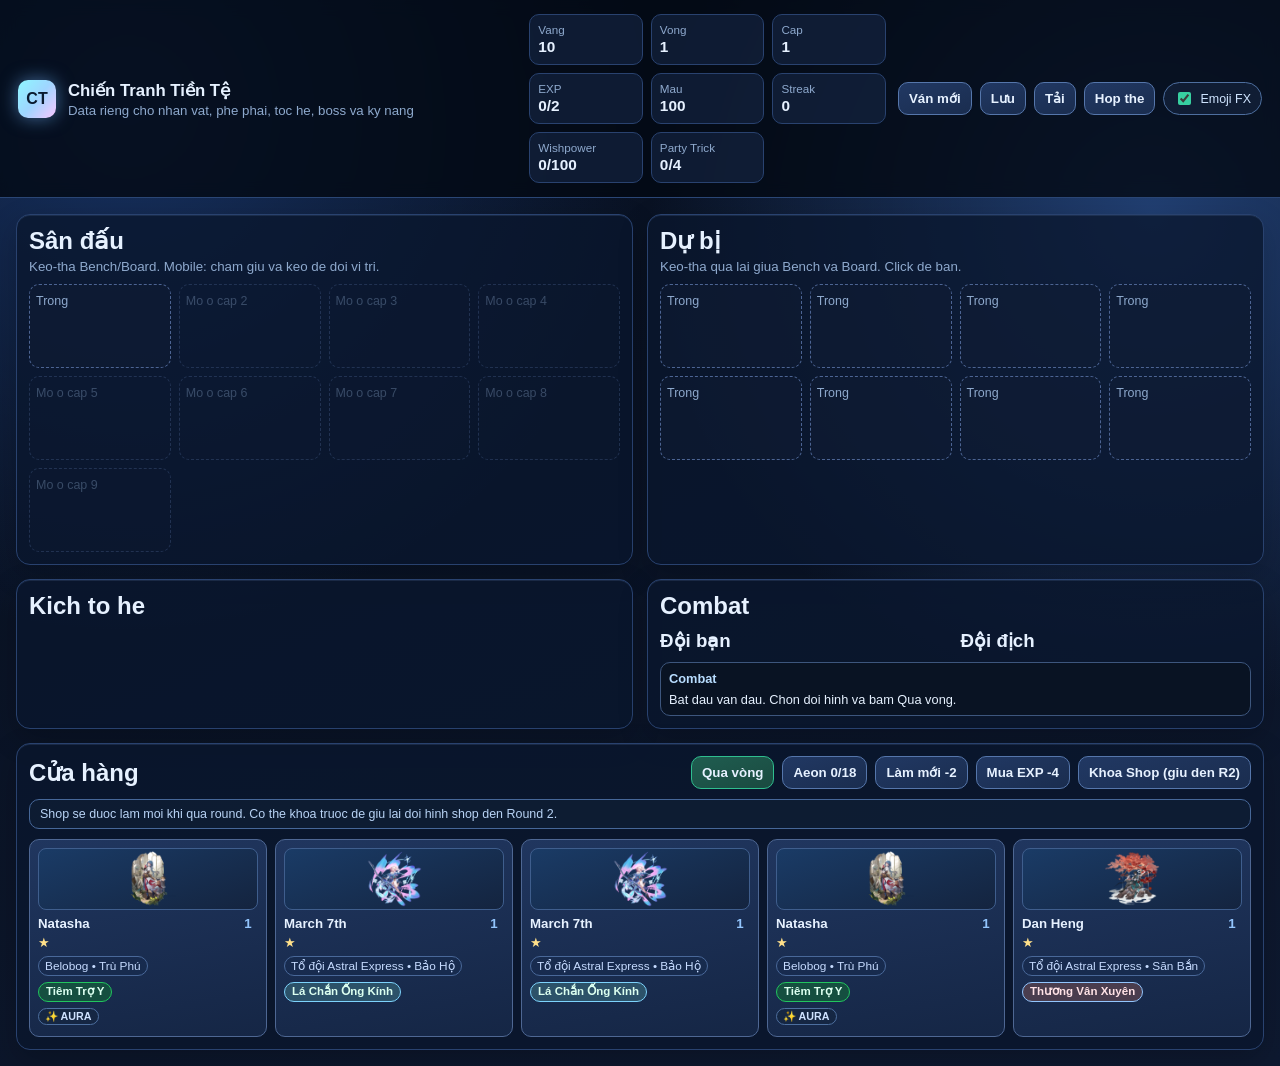
<file: index.html>
<!DOCTYPE html>
<html lang="vi">
<head>
  <meta charset="UTF-8" />
  <meta name="viewport" content="width=device-width, initial-scale=1" />
  <title>Chiến Tranh Tiền Tệ - Simulator</title>
  <meta name="theme-color" content="#071020" />
  <link rel="stylesheet" href="styles.css" />
</head>
<body>
  <div id="fxStage" class="fxStage"></div>
  <div id="roundBanner" class="roundBanner"></div>

  <header class="topbar">
    <div class="brand">
      <div class="logo">CT</div>
      <div>
        <h1>Chiến Tranh Tiền Tệ</h1>
        <p>Data rieng cho nhan vat, phe phai, toc he, boss va ky nang</p>
      </div>
    </div>

    <div id="hud" class="hud"></div>

    <div class="headerActions">
      <button id="btnNew" class="btn">Ván mới</button>
      <button id="btnSave" class="btn">Lưu</button>
      <button id="btnLoad" class="btn">Tải</button>
      <button id="btnFuse" class="btn">Hợp thể</button>
      <label class="settingChip" for="settingEmoji">
        <input id="settingEmoji" type="checkbox" checked /> Emoji FX
      </label>
    </div>
  </header>

  <main class="layout">
    <section class="panel">
      <div class="panelHead">
        <h2>Sân đấu</h2>
        <small>Keo-tha Bench/Board. Mobile: cham giu va keo de doi vi tri.</small>
      </div>
      <div id="board" class="slots"></div>
    </section>

    <section class="panel">
      <div class="panelHead">
        <h2>Dự bị</h2>
        <small>Keo-tha qua lai giua Bench va Board. Click de ban.</small>
      </div>
      <div id="bench" class="slots"></div>
    </section>

    <section class="panel">
      <div class="panelHead">
        <h2>Kich to he</h2>
      </div>
      <div id="traits" class="traits"></div>
    </section>

    <section class="panel">
      <div class="panelHead split">
        <h2>Combat</h2>
        <span id="combatResult" class="combatResult"></span>
      </div>

      <div class="combatGrid">
        <div>
          <h3>Đội bạn</h3>
          <div id="combatAllies" class="fighters"></div>
        </div>
        <div>
          <h3>Đội địch</h3>
          <div id="combatEnemies" class="fighters"></div>
        </div>
      </div>

      <div id="combatLog" class="combatLog"></div>
    </section>

    <section class="panel shopPanel">
      <div class="panelHead split">
        <h2>Cửa hàng</h2>
        <div class="shopControls">
          <button id="btnNextRound" class="btn primary">Qua vòng</button>
          <button id="btnAeon" class="btn">Aeon</button>
          <button id="btnRefresh" class="btn">Làm mới -2</button>
          <button id="btnBuyXp" class="btn">Mua EXP -4</button>
          <button id="btnLockShop" class="btn">Khóa Shop</button>
        </div>
      </div>
      <div id="lockHint" class="lockHint">Shop se duoc lam moi o round tiep theo.</div>
      <div id="aeonProgress" class="aeonProgress"></div>
      <div id="shop" class="shopRow"></div>
    </section>
  </main>

  <script type="module" src="src/app.js"></script>
</body>
</html>
</file>
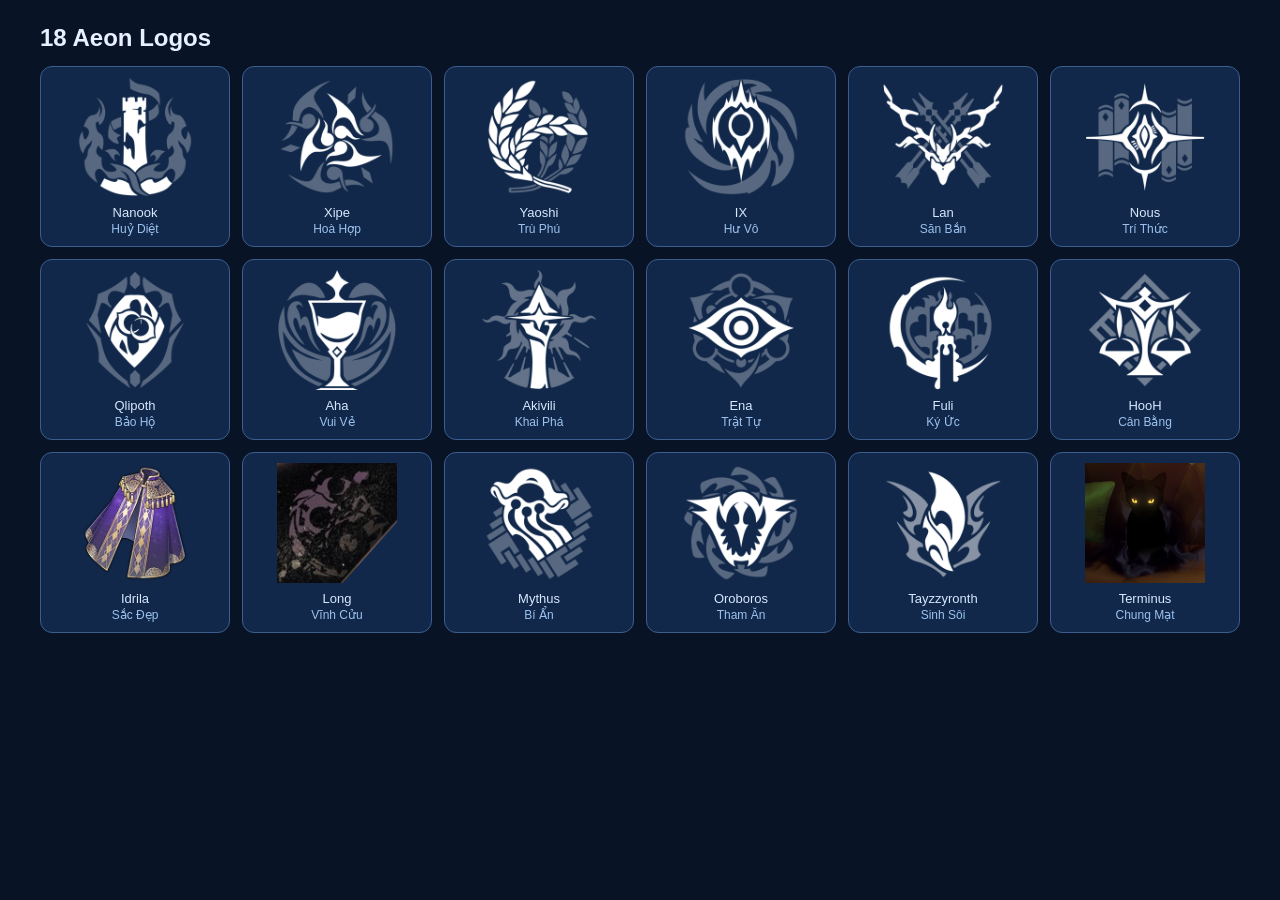
<file: assets/aeon-logos/preview.html>
<!doctype html>
<html lang="vi"><head><meta charset="utf-8"/><meta name="viewport" content="width=device-width,initial-scale=1"/>
<title>18 Aeon Logos Preview</title>
<style>
body{margin:0;background:#081426;color:#e8f1ff;font-family:Segoe UI,Arial,sans-serif}
.wrap{max-width:1200px;margin:24px auto;padding:0 16px}
h1{font-size:24px;margin:0 0 14px}
.grid{display:grid;grid-template-columns:repeat(auto-fill,minmax(170px,1fr));gap:12px}
.card{background:#11284a;border:1px solid #3b5e8f;border-radius:12px;padding:10px;text-align:center}
.card img{max-width:100%;height:120px;object-fit:contain;display:block;margin:0 auto 8px}
.name{font-size:13px;color:#d7e8ff}
.path{font-size:12px;color:#9cc2ef;margin-top:2px}
</style></head><body><div class="wrap"><h1>18 Aeon Logos</h1><div class="grid">
<div class="card"><img src="aeon-nanook.png"><div class="name">Nanook</div><div class="path">Huỷ Diệt</div></div>
<div class="card"><img src="aeon-xipe.png"><div class="name">Xipe</div><div class="path">Hoà Hợp</div></div>
<div class="card"><img src="aeon-yaoshi.png"><div class="name">Yaoshi</div><div class="path">Trù Phú</div></div>
<div class="card"><img src="aeon-ix.png"><div class="name">IX</div><div class="path">Hư Vô</div></div>
<div class="card"><img src="aeon-lan.png"><div class="name">Lan</div><div class="path">Săn Bắn</div></div>
<div class="card"><img src="aeon-nous.png"><div class="name">Nous</div><div class="path">Trí Thức</div></div>
<div class="card"><img src="aeon-qlipoth.png"><div class="name">Qlipoth</div><div class="path">Bảo Hộ</div></div>
<div class="card"><img src="aeon-aha.png"><div class="name">Aha</div><div class="path">Vui Vẻ</div></div>
<div class="card"><img src="aeon-akivili.png"><div class="name">Akivili</div><div class="path">Khai Phá</div></div>
<div class="card"><img src="aeon-ena.png"><div class="name">Ena</div><div class="path">Trật Tự</div></div>
<div class="card"><img src="aeon-fuli.png"><div class="name">Fuli</div><div class="path">Ký Ức</div></div>
<div class="card"><img src="aeon-hooh.png"><div class="name">HooH</div><div class="path">Cân Bằng</div></div>
<div class="card"><img src="aeon-idrila.png"><div class="name">Idrila</div><div class="path">Sắc Đẹp</div></div>
<div class="card"><img src="aeon-long.png"><div class="name">Long</div><div class="path">Vĩnh Cửu</div></div>
<div class="card"><img src="aeon-mythus.png"><div class="name">Mythus</div><div class="path">Bí Ẩn</div></div>
<div class="card"><img src="aeon-oroboros.png"><div class="name">Oroboros</div><div class="path">Tham Ăn</div></div>
<div class="card"><img src="aeon-tayzzyronth.png"><div class="name">Tayzzyronth</div><div class="path">Sinh Sôi</div></div>
<div class="card"><img src="aeon-terminus.png"><div class="name">Terminus</div><div class="path">Chung Mạt</div></div>
</div></div></body></html>
</file>
<file: styles.css>
:root {
  --bg: #070f1e;
  --bg2: #0e1930;
  --panel: rgba(10, 22, 45, 0.78);
  --line: #29426f;
  --text: #e6f1ff;
  --muted: #8ea9cd;
  --good: #38d39f;
  --bad: #ff6b75;
  --gold: #f6c343;
  --rare1: #93c5fd;
  --rare2: #86efac;
  --rare3: #f9a8d4;
  --rare4: #fcd34d;
  --rare5: #fda4af;
}

* {
  box-sizing: border-box;
}
body {
  margin: 0;
  min-height: 100vh;
  color: var(--text);
  font-family: "Trebuchet MS", "Segoe UI", sans-serif;
  background: radial-gradient(circle at 10% 10%, #173160 0%, transparent 35%),
    radial-gradient(circle at 90% 20%, #213f72 0%, transparent 35%),
    linear-gradient(160deg, var(--bg), var(--bg2));
}

h1,
h2,
h3,
p {
  margin: 0;
}

.topbar {
  padding: 14px 18px;
  display: grid;
  grid-template-columns: 1.4fr 1fr auto;
  gap: 12px;
  border-bottom: 1px solid #2a4675;
  background: rgba(3, 9, 19, 0.8);
  backdrop-filter: blur(8px);
  position: sticky;
  top: 0;
  z-index: 10;
}

.brand {
  display: flex;
  gap: 12px;
  align-items: center;
}

.logo {
  width: 38px;
  height: 38px;
  border-radius: 10px;
  display: grid;
  place-items: center;
  font-weight: 800;
  color: #0b1b30;
  background: linear-gradient(130deg, #8ef7ff, #9fd5ff, #f8c7ff);
  box-shadow: 0 0 18px #74b7ff88;
}

.brand h1 {
  font-size: 1.05rem;
}

.brand p {
  margin-top: 2px;
  color: var(--muted);
  font-size: 0.83rem;
}

.hud {
  display: grid;
  grid-template-columns: repeat(3, minmax(0, 1fr));
  gap: 8px;
}

.stat {
  border: 1px solid var(--line);
  border-radius: 10px;
  background: rgba(23, 39, 70, 0.6);
  padding: 8px;
  display: grid;
}

.stat span {
  color: var(--muted);
  font-size: 0.73rem;
}

.stat b {
  margin-top: 2px;
  font-size: 0.96rem;
}

.headerActions {
  display: flex;
  flex-wrap: wrap;
  gap: 8px;
  align-items: center;
  justify-content: flex-end;
}

.settingChip {
  display: inline-flex;
  align-items: center;
  gap: 6px;
  border: 1px solid #4e6f9f;
  border-radius: 999px;
  padding: 6px 10px;
  background: rgba(21, 36, 63, 0.62);
  color: #d0e5ff;
  font-size: 0.78rem;
  user-select: none;
}

.settingChip input {
  accent-color: #37cfa0;
}

.layout {
  padding: 16px;
  display: grid;
  gap: 14px;
  grid-template-columns: repeat(2, minmax(0, 1fr));
}

.panel {
  border: 1px solid var(--line);
  border-radius: 14px;
  background: var(--panel);
  padding: 12px;
  box-shadow: inset 0 1px 0 #49638b44, 0 10px 30px #00000033;
}

.panelHead {
  margin-bottom: 10px;
  display: grid;
  gap: 4px;
}

.panelHead small {
  color: var(--muted);
}

.split {
  display: flex;
  align-items: center;
  justify-content: space-between;
  gap: 12px;
}

.slots {
  display: grid;
  grid-template-columns: repeat(4, minmax(0, 1fr));
  gap: 8px;
}

.slot {
  min-height: 84px;
  border-radius: 10px;
  border: 1px dashed #4c6493;
  background: rgba(17, 29, 53, 0.5);
  padding: 6px;
}

.slot.disabled {
  opacity: 0.35;
}

.slotHint {
  font-size: 0.78rem;
  color: var(--muted);
}

.dropTarget {
  border-color: #79d8ff;
  box-shadow: 0 0 0 2px #79d8ff55 inset, 0 0 12px #79d8ff55;
}

.card {
  border: 1px solid #4d6794;
  border-radius: 10px;
  padding: 7px;
  background: linear-gradient(170deg, #1c3158, #13233f);
  cursor: pointer;
}

.cardPortrait {
  position: relative;
  width: 100%;
  height: 62px;
  border-radius: 8px;
  overflow: hidden;
  margin-bottom: 6px;
  background: linear-gradient(160deg, #1a3b66, #14243f);
  border: 1px solid #3f5e8d;
}

.cardPortrait img {
  width: 100%;
  height: 100%;
  object-fit: contain;
  padding: 2px;
  display: block;
}

.cardPortrait.fusion {
  display: grid;
  grid-template-columns: 1fr 1fr;
}

.cardPortrait.fusion .split {
  width: 100%;
  height: 100%;
  object-fit: cover;
}

.cardPortrait.fusion .split.left {
  border-right: 1px solid #5e7faf;
}

.cardPortrait.fusion .split.right {
  border-left: 1px solid #283f64;
}

.cardPortrait span {
  position: absolute;
  inset: 0;
  display: none;
  place-items: center;
  font-weight: 800;
  letter-spacing: 1px;
  color: #d7ecff;
}

.cardPortrait.fallback span {
  display: grid;
}

.card.dragging {
  opacity: 0.55;
  transform: scale(0.98);
}

.card.fusionSelected {
  border-color: #f59e0b;
  box-shadow: 0 0 0 2px #f59e0b66 inset, 0 0 14px #f59e0b55;
}

.cardTop {
  display: flex;
  justify-content: space-between;
  gap: 8px;
  align-items: center;
}

.cardTop b {
  font-size: 0.83rem;
}

.cardMid {
  margin-top: 4px;
  color: #ffe08a;
}

.cardTags {
  margin-top: 6px;
  font-size: 0.74rem;
}

.cardPassive {
  margin-top: 6px;
  min-height: 20px;
}

.skillBadge {
  --skill-theme: #7aa2ff;
  display: inline-block;
  border-radius: 999px;
  border: 1px solid #4f6fa4;
  padding: 2px 7px;
  font-size: 0.72rem;
  font-weight: 700;
  line-height: 1.2;
}

.skillBadge.beneficial {
  color: #dcfff0;
  border-color: var(--skill-theme);
  background: color-mix(in srgb, var(--skill-theme) 26%, #102535 74%);
}

.skillBadge.harmful {
  color: #ffe2e6;
  border-color: var(--skill-theme);
  background: color-mix(in srgb, var(--skill-theme) 22%, #35161c 78%);
}

.skillBadge.mixed {
  color: #fff0cc;
  border-color: var(--skill-theme);
  background: color-mix(in srgb, var(--skill-theme) 24%, #2a2238 76%);
}

.cardTriggers {
  margin-top: 6px;
  min-height: 20px;
}

.triggerRow {
  display: flex;
  flex-wrap: wrap;
  gap: 4px;
}

.triggerIcon {
  border-radius: 999px;
  border: 1px solid #4d6f9f;
  background: rgba(20, 38, 64, 0.65);
  color: #cfe2ff;
  font-size: 0.67rem;
  font-weight: 700;
  padding: 1px 6px;
}

.chip {
  display: inline-block;
  border-radius: 99px;
  border: 1px solid #496899;
  padding: 2px 6px;
  color: #c6dbff;
  background: rgba(23, 44, 79, 0.7);
}

.cost {
  font-weight: 700;
  min-width: 20px;
  text-align: center;
}

.c1 { color: var(--rare1); }
.c2 { color: var(--rare2); }
.c3 { color: var(--rare3); }
.c4 { color: var(--rare4); }
.c5 { color: var(--rare5); }
.c7 { color: #ffd36a; }

.shopPanel {
  grid-column: 1 / -1;
}

.shopControls {
  display: flex;
  flex-wrap: wrap;
  gap: 8px;
  justify-content: flex-end;
}

.shopRow {
  display: grid;
  gap: 8px;
  grid-template-columns: repeat(5, minmax(0, 1fr));
}

.lockHint {
  margin: 2px 0 10px;
  padding: 7px 10px;
  border-radius: 10px;
  border: 1px solid #466798;
  color: #b8d3f5;
  background: rgba(16, 31, 54, 0.65);
  font-size: 0.78rem;
}

.lockHint.active {
  border-color: #f6c343;
  color: #ffe8b2;
  background: rgba(69, 53, 19, 0.45);
  box-shadow: 0 0 14px #f6c3432f;
}

.aeonProgress {
  margin: 8px 0 10px;
  display: grid;
  gap: 6px;
  grid-template-columns: repeat(3, minmax(0, 1fr));
}

.aeonProgress.collapsed {
  display: none;
}

.aeonTrack {
  border: 1px solid #49668f;
  border-radius: 10px;
  background: rgba(12, 24, 43, 0.7);
  padding: 7px;
}

.aeonTrack.ready {
  border-color: #34d399;
  box-shadow: 0 0 0 1px #34d39933 inset;
}

.aeonTrack.owned {
  border-color: #f6c343;
  box-shadow: 0 0 0 1px #f6c34340 inset;
}

.aeonTrackTop {
  display: flex;
  justify-content: space-between;
  gap: 8px;
  align-items: center;
  font-size: 0.77rem;
}

.aeonTrackTop b {
  font-size: 0.78rem;
}

.aeonTrackMeta {
  margin-top: 3px;
  color: #9eb9de;
  font-size: 0.71rem;
}

.aeonBar {
  margin-top: 6px;
  height: 6px;
  border-radius: 999px;
  background: rgba(25, 45, 74, 0.85);
  overflow: hidden;
}

.aeonBar span {
  display: block;
  height: 100%;
  border-radius: inherit;
  background: linear-gradient(90deg, #7dd3fc, #fbbf24);
  box-shadow: 0 0 10px #7dd3fc4d;
}

.shopCard {
  text-align: left;
  border-radius: 10px;
  border: 1px solid #4e6793;
  background: linear-gradient(170deg, #20365f, #152645);
  color: var(--text);
  min-height: 130px;
  padding: 8px;
  cursor: pointer;
}

.shopCard.aeonCard {
  --aeon-main: #f6c343;
  --aeon-accent: #7dd3fc;
  --aeon-third: #a78bfa;
  --aeon-glow: #ffd36a;
  --aeon-icon: none;
  position: relative;
  overflow: hidden;
  border: 2px solid transparent;
  background:
    linear-gradient(170deg, #20365f, #152645) padding-box,
    linear-gradient(130deg, var(--aeon-main), var(--aeon-accent), var(--aeon-third), var(--aeon-main)) border-box;
  box-shadow: 0 0 0 1px color-mix(in srgb, var(--aeon-main) 28%, transparent 72%) inset,
    0 0 22px color-mix(in srgb, var(--aeon-glow) 38%, transparent 62%);
}

.shopCard.aeonCard::before {
  content: "";
  position: absolute;
  inset: 10px;
  border-radius: 10px;
  background-image: var(--aeon-icon);
  background-repeat: no-repeat;
  background-position: center;
  background-size: min(72%, 130px) auto;
  opacity: 0.14;
  filter: saturate(1.2) drop-shadow(0 0 10px color-mix(in srgb, var(--aeon-main) 55%, transparent 45%));
  pointer-events: none;
  z-index: 0;
}

.shopCard.aeonCard::after {
  content: "";
  position: absolute;
  inset: 0;
  border-radius: inherit;
  background: radial-gradient(circle at 50% 62%, color-mix(in srgb, var(--aeon-main) 14%, transparent 86%) 0%, transparent 66%);
  pointer-events: none;
  z-index: 0;
}

.shopCard.aeonCard > * {
  position: relative;
  z-index: 1;
}

.card.aeonOwnedCard {
  --aeon-main: #f6c343;
  --aeon-accent: #7dd3fc;
  --aeon-third: #a78bfa;
  --aeon-glow: #ffd36a;
  --aeon-icon: none;
  --aeon-phase: 0s;
  position: relative;
  overflow: hidden;
  border: 2px solid transparent;
  background:
    linear-gradient(170deg, #1b3259, #142746) padding-box,
    linear-gradient(130deg, var(--aeon-main), var(--aeon-accent), var(--aeon-third), var(--aeon-main)) border-box;
  box-shadow: 0 0 0 1px color-mix(in srgb, var(--aeon-main) 28%, transparent 72%) inset,
    0 0 16px color-mix(in srgb, var(--aeon-glow) 32%, transparent 68%);
}

.card.aeonOwnedCard::before {
  content: "";
  position: absolute;
  inset: 10px;
  border-radius: 10px;
  background-image: var(--aeon-icon);
  background-repeat: no-repeat;
  background-position: center;
  background-size: min(70%, 120px) auto;
  opacity: 0.12;
  filter: saturate(1.2);
  pointer-events: none;
  z-index: 0;
}

.card.aeonOwnedCard::after {
  content: "";
  position: absolute;
  inset: 0;
  border-radius: inherit;
  background: radial-gradient(circle at 50% 65%, color-mix(in srgb, var(--aeon-main) 14%, transparent 86%) 0%, transparent 66%);
  pointer-events: none;
  z-index: 0;
}

.card.aeonOwnedCard > * {
  position: relative;
  z-index: 1;
}

.card.aeonOwnedCard .cardPortrait {
  border-color: color-mix(in srgb, var(--aeon-accent) 48%, #385b86 52%);
  box-shadow: 0 0 0 1px color-mix(in srgb, var(--aeon-main) 28%, transparent 72%) inset;
}

.card.aeonOwnedCard .cardMid {
  letter-spacing: 0.8px;
  color: color-mix(in srgb, var(--aeon-main) 38%, #fff4cf 62%);
  text-shadow: 0 0 10px color-mix(in srgb, var(--aeon-main) 35%, transparent 65%);
}

.card.aeonOwnedCard.aeonShardStar .cardMid {
  color: #ffe08a;
}

.card.aeonOwnedCard.aeonFinalStar .cardMid {
  background: linear-gradient(95deg, var(--aeon-main), var(--aeon-accent), var(--aeon-third), var(--aeon-main));
  background-size: 220% 100%;
  -webkit-background-clip: text;
  background-clip: text;
  color: transparent;
  font-weight: 900;
  text-shadow: 0 0 18px color-mix(in srgb, var(--aeon-main) 42%, transparent 58%);
  animation: aeonFinalStarFlow 2.6s linear infinite;
}

.card.aeonOwnedCard.ahaCompleteStar {
  border-color: #facc15;
  box-shadow: 0 0 24px #fb718588, inset 0 0 24px #facc1522;
}

.card.aeonOwnedCard.ahaCompleteStar .cardMid {
  background: linear-gradient(95deg, #ff2d75, #9333ea, #f5d0fe, #ff2d75);
  background-size: 260% 100%;
  -webkit-background-clip: text;
  background-clip: text;
  color: transparent;
  font-weight: 900;
  text-shadow: 0 0 10px #fb7185, 0 0 18px #a855f7;
  letter-spacing: 0.08em;
  animation: ahaTrueStarFlow 2.6s linear infinite;
}

.shopCard.aeonCard .cardMid.aeonOfferStar {
  color: color-mix(in srgb, var(--aeon-accent) 38%, #fff4ce 62%);
  font-weight: 800;
  letter-spacing: 0.8px;
}



.aeonHead {
  display: flex;
  justify-content: space-between;
  align-items: center;
  margin-bottom: 4px;
}

.aeonBadge {
  display: inline-block;
  border-radius: 999px;
  border: 1px solid color-mix(in srgb, var(--aeon-main) 65%, #e8d3a0 35%);
  color: color-mix(in srgb, var(--aeon-main) 32%, #fff1c7 68%);
  background: color-mix(in srgb, var(--aeon-main) 22%, #332310 78%);
  padding: 1px 7px;
  font-size: 0.64rem;
  letter-spacing: 0.9px;
  font-weight: 800;
}

.aeonPath {
  color: color-mix(in srgb, var(--aeon-accent) 36%, #ffe7b4 64%);
  font-size: 0.68rem;
  text-transform: uppercase;
  letter-spacing: 0.8px;
}

.shopCard.empty {
  opacity: 0.4;
  cursor: not-allowed;
}

.traits {
  display: grid;
  gap: 8px;
}

.trait {
  border: 1px solid #405982;
  border-radius: 10px;
  padding: 8px;
  background: rgba(20, 34, 59, 0.55);
}

.traitGroupTitle {
  margin-top: 4px;
  margin-bottom: 2px;
  font-size: 0.78rem;
  text-transform: uppercase;
  letter-spacing: 0.8px;
  color: #9dc2ef;
}

.trait.active {
  border-color: #38d39f;
  box-shadow: 0 0 16px #38d39f44;
}

.traitTop {
  display: flex;
  justify-content: space-between;
}

.traitDesc,
.traitTier {
  margin-top: 5px;
  color: var(--muted);
  font-size: 0.78rem;
}

.combatGrid {
  display: grid;
  grid-template-columns: 1fr 1fr;
  gap: 10px;
}

.fighters {
  display: grid;
  gap: 8px;
}

.fighter {
  border: 1px solid #49658f;
  border-radius: 10px;
  padding: 7px;
  background: rgba(20, 35, 61, 0.75);
}

.fighter.aeonFighter {
  --aeon-main: #f6c343;
  --aeon-accent: #7dd3fc;
  --aeon-third: #a78bfa;
  --aeon-glow: #ffd36a;
  --aeon-icon: none;
  --aeon-phase: 0s;
  position: relative;
  overflow: hidden;
  border: 2px solid transparent;
  background:
    linear-gradient(165deg, rgba(16, 31, 55, 0.94), rgba(11, 23, 44, 0.92)) padding-box,
    linear-gradient(120deg, var(--aeon-main), var(--aeon-accent), var(--aeon-third), var(--aeon-main)) border-box;
  box-shadow: 0 0 0 1px color-mix(in srgb, var(--aeon-main) 28%, transparent 72%) inset,
    0 0 18px color-mix(in srgb, var(--aeon-glow) 30%, transparent 70%);
}

.fighter.aeonFighter::before {
  content: "";
  position: absolute;
  inset: 7px;
  border-radius: 8px;
  background-image: var(--aeon-icon);
  background-repeat: no-repeat;
  background-position: right 10px center;
  background-size: auto 72%;
  opacity: 0.1;
  pointer-events: none;
  z-index: 0;
}

.fighter.aeonFighter > * {
  position: relative;
  z-index: 1;
}

.fighterAeonHead {
  display: flex;
  justify-content: space-between;
  align-items: center;
  margin-bottom: 6px;
}

.fighterAeonHead .aeonBadge {
  font-size: 0.6rem;
  padding: 1px 6px;
}

.fighterAeonHead .aeonPath {
  font-size: 0.63rem;
}

.fighterBody {
  display: flex;
  align-items: center;
  gap: 8px;
}

.fighterPortrait {
  position: relative;
  width: 36px;
  height: 36px;
  flex: 0 0 36px;
  border-radius: 9px;
  overflow: hidden;
  border: 1px solid #4a678f;
  background: linear-gradient(160deg, #1a3b66, #14243f);
}

.fighterPortrait.fusion {
  display: grid;
  grid-template-columns: 1fr 1fr;
}

.fighterPortrait.fusion .split {
  width: 100%;
  height: 100%;
  object-fit: cover;
}

.fighterPortrait.fusion .split.left {
  border-right: 1px solid #5c7ca9;
}

.fighterPortrait.fusion .split.right {
  border-left: 1px solid #2a3f62;
}

.fighterPortrait img {
  width: 100%;
  height: 100%;
  object-fit: cover;
  display: block;
}

.fighterPortrait span {
  position: absolute;
  inset: 0;
  display: none;
  place-items: center;
  font-size: 0.66rem;
  font-weight: 800;
  color: #d8e9ff;
}

.fighterPortrait.fallback span {
  display: grid;
}

.fighterInfo {
  flex: 1;
  min-width: 0;
}

.fighter.dead {
  opacity: 0.45;
  filter: grayscale(0.7);
}

.fighter.actorFlash {
  box-shadow: 0 0 0 2px #7dd3fc55 inset, 0 0 14px #7dd3fc44;
}

.fighter.targetFlash {
  animation: hitPulse 0.22s ease;
}

.fighter.hit-attack {
  box-shadow: 0 0 0 2px #7dd3fc40 inset;
}

.fighter.hit-crit {
  animation: critFlash 0.28s ease;
}

.fighter.hit-reflect {
  animation: reflectFlash 0.3s ease;
}

.fighter.hit-shielded {
  animation: shieldFlash 0.26s ease;
}

.fighter.hit-buff {
  animation: buffFlash 0.28s ease;
}

.fighter.hit-debuff {
  animation: debuffFlash 0.28s ease;
}

.fighter.hit-mixed,
.fighter.hit-proc {
  animation: mixedFlash 0.28s ease;
}

.procCounter {
  margin-top: 6px;
  border-radius: 999px;
  border: 1px solid #5878a9;
  padding: 2px 7px;
  font-size: 0.67rem;
  font-weight: 800;
  width: fit-content;
  animation: procPop 0.38s ease;
}

.procCounter.buff {
  color: #cbffe9;
  border-color: #2fb787;
  background: rgba(22, 83, 65, 0.52);
}

.procCounter.debuff {
  color: #ffd6da;
  border-color: #db6270;
  background: rgba(103, 35, 45, 0.52);
}

.procCounter.mixed,
.procCounter.proc {
  color: #ffeab9;
  border-color: #d8a646;
  background: rgba(100, 73, 28, 0.5);
}

.fighterTop {
  display: flex;
  justify-content: space-between;
  gap: 8px;
  font-size: 0.8rem;
}

.fighterTop span {
  overflow: hidden;
  text-overflow: ellipsis;
  white-space: nowrap;
}

.hpTrack {
  margin-top: 6px;
  height: 8px;
  border-radius: 99px;
  overflow: hidden;
  background: rgba(255, 255, 255, 0.14);
}

.hpFill {
  height: 100%;
  background: linear-gradient(90deg, #38d39f, #7ef1c4);
  transition: width 0.3s ease;
}

.combatResult {
  font-weight: 800;
}

.combatResult.win {
  color: var(--good);
  text-shadow: 0 0 9px #38d39f55;
}

.combatResult.lose {
  color: var(--bad);
  text-shadow: 0 0 9px #ff6b7555;
}

.combatResult.boss {
  letter-spacing: 0.5px;
}

.combatLog {
  margin-top: 10px;
  max-height: 170px;
  overflow: auto;
  scroll-behavior: smooth;
  border: 1px solid #3d567d;
  border-radius: 10px;
  padding: 8px;
  background: rgba(10, 18, 33, 0.78);
  font-size: 0.8rem;
  display: grid;
  gap: 6px;
}

.combatTitle {
  font-weight: 700;
  color: #b8ddff;
}

.logBuff {
  color: #9af0c7;
}

.logDebuff {
  color: #ffb2b9;
}

.logMixed {
  color: #ffd991;
}

.logAttack {
  color: #9dd5ff;
}

.logSkill {
  color: #ffb3dc;
}

.logLatest {
  animation: logPulse 0.34s ease;
}

.btn {
  border: 1px solid #5576ab;
  border-radius: 10px;
  background: linear-gradient(160deg, #213863, #1a2d4f);
  color: var(--text);
  padding: 8px 10px;
  cursor: pointer;
  font-weight: 600;
}

.btn:hover {
  filter: brightness(1.06);
}

.btn.primary {
  border-color: #2fbe8f;
  background: linear-gradient(160deg, #1f5d50, #1a4a40);
}

.btn.active {
  border-color: #f6c343;
  box-shadow: 0 0 10px #f6c34366;
}

.fxStage {
  position: fixed;
  inset: 0;
  pointer-events: none;
  z-index: 99;
  overflow: hidden;
}

.roundBanner {
  position: fixed;
  left: 50%;
  top: 12px;
  transform: translateX(-50%) translateY(-22px);
  opacity: 0;
  z-index: 98;
  border-radius: 999px;
  border: 1px solid #4f6ea1;
  padding: 10px 16px;
  font-weight: 700;
  background: linear-gradient(140deg, rgba(19, 35, 60, 0.95), rgba(15, 27, 49, 0.92));
  box-shadow: 0 8px 30px #00000066;
  transition: all 0.28s ease;
  pointer-events: none;
}

.roundBanner.show {
  opacity: 1;
  transform: translateX(-50%) translateY(0);
}

.roundBanner.win {
  border-color: #33d19b;
  box-shadow: 0 0 16px #33d19b55;
}

.roundBanner.lose {
  border-color: #ff6b75;
  box-shadow: 0 0 16px #ff6b7555;
}

.roundBanner.boss {
  background: linear-gradient(140deg, rgba(50, 27, 16, 0.96), rgba(22, 14, 32, 0.95));
}

.inspectToast {
  position: fixed;
  right: 14px;
  bottom: 14px;
  z-index: 90;
  max-width: min(62vw, 320px);
  border: 1px solid #4f78ad;
  border-radius: 10px;
  background: rgba(10, 21, 43, 0.94);
  box-shadow: 0 12px 26px #00000066;
  padding: 7px 10px;
  opacity: 0;
  transform: translateY(8px);
  transition: opacity 0.16s ease, transform 0.16s ease;
  pointer-events: none;
}

.inspectToast.show {
  opacity: 1;
  transform: translateY(0);
}

.inspectToastName {
  font-weight: 800;
  font-size: 0.84rem;
  line-height: 1.1;
}

.inspectToastMeta {
  color: var(--muted);
  font-size: 0.74rem;
  line-height: 1.2;
  white-space: nowrap;
  overflow: hidden;
  text-overflow: ellipsis;
}

.inspectPassive {
  margin-top: 6px;
  font-size: 0.74rem;
  line-height: 1.35;
  border-radius: 8px;
  border: 1px solid #4f6fa4;
  padding: 5px 7px;
}

.inspectPassive.beneficial {
  color: #cbffe9;
  border-color: #2fb787;
  background: rgba(29, 83, 66, 0.42);
}

.inspectPassive.harmful {
  color: #ffd7db;
  border-color: #db6270;
  background: rgba(103, 33, 44, 0.42);
}

.inspectPassive.mixed {
  color: #ffe9bb;
  border-color: #d8a646;
  background: rgba(98, 73, 28, 0.42);
}

.touchGhost {
  position: fixed;
  left: 0;
  top: 0;
  transform: translate(-50%, -50%);
  z-index: 120;
  pointer-events: none;
  padding: 6px 10px;
  border-radius: 999px;
  border: 1px solid #84c8ff;
  background: rgba(13, 29, 53, 0.95);
  box-shadow: 0 8px 28px #00000088;
  color: #d8ebff;
  font-size: 0.8rem;
  font-weight: 700;
}

.fx-float {
  position: absolute;
  left: 50%;
  top: 18%;
  transform: translateX(-50%);
  font-weight: 800;
  animation: floatUp 0.9s ease forwards;
}

.fx-float.good {
  color: var(--good);
  text-shadow: 0 0 10px #38d39f66;
}

.fx-float.bad {
  color: var(--bad);
  text-shadow: 0 0 10px #ff6b7566;
}

.pop {
  animation: pop 0.24s ease;
}

.shake {
  animation: shake 0.32s linear;
}

.glow {
  box-shadow: 0 0 14px #5ec7ff52;
}

@keyframes floatUp {
  from {
    opacity: 0;
    transform: translate(-50%, 18px) scale(0.95);
  }
  to {
    opacity: 1;
    transform: translate(-50%, -24px) scale(1);
  }
}

@keyframes pop {
  0% { transform: scale(1); }
  50% { transform: scale(1.05); }
  100% { transform: scale(1); }
}

@keyframes shake {
  0%, 100% { transform: translateX(0); }
  20% { transform: translateX(-5px); }
  40% { transform: translateX(5px); }
  60% { transform: translateX(-4px); }
  80% { transform: translateX(4px); }
}

@keyframes hitPulse {
  0% { transform: scale(1); filter: brightness(1); }
  50% { transform: scale(1.02); filter: brightness(1.45); }
  100% { transform: scale(1); filter: brightness(1); }
}

@keyframes logPulse {
  0% {
    transform: translateX(-4px);
    filter: brightness(1.25);
    opacity: 0.75;
  }
  100% {
    transform: translateX(0);
    filter: brightness(1);
    opacity: 1;
  }
}

@keyframes critFlash {
  0% { transform: scale(1); box-shadow: 0 0 0 0 #fde04700; }
  45% { transform: scale(1.03); box-shadow: 0 0 0 2px #fde04788 inset, 0 0 14px #fde04766; }
  100% { transform: scale(1); box-shadow: none; }
}

@keyframes reflectFlash {
  0% { transform: scale(1); }
  40% { transform: scale(1.02); box-shadow: 0 0 0 2px #93c5fd88 inset, 0 0 12px #93c5fd77; }
  100% { transform: scale(1); box-shadow: none; }
}

@keyframes shieldFlash {
  0% { filter: brightness(1); }
  40% { filter: brightness(1.28); box-shadow: 0 0 0 2px #6ee7b788 inset; }
  100% { filter: brightness(1); box-shadow: none; }
}

@keyframes buffFlash {
  0% { filter: saturate(1); }
  40% { filter: saturate(1.35) brightness(1.15); }
  100% { filter: saturate(1); }
}

@keyframes debuffFlash {
  0% { filter: saturate(1); }
  40% { filter: saturate(1.3) brightness(1.18) hue-rotate(-8deg); }
  100% { filter: saturate(1); }
}

@keyframes mixedFlash {
  0% { filter: brightness(1); }
  40% { filter: brightness(1.2) saturate(1.2); }
  100% { filter: brightness(1); }
}

@keyframes procPop {
  0% { opacity: 0; transform: translateY(8px) scale(0.92); }
  100% { opacity: 1; transform: translateY(0) scale(1); }
}

@keyframes aeonAuraPulse {
  0%,
  100% {
    transform: translateY(0) scale(1);
    filter: saturate(1);
  }
  50% {
    transform: translateY(-0.8px) scale(1.006);
    filter: saturate(1.08);
  }
}

@keyframes aeonCombatPulse {
  0%,
  100% {
    transform: translateY(0);
    filter: saturate(1);
  }
  50% {
    transform: translateY(-0.6px);
    filter: saturate(1.06);
  }
}

@keyframes aeonSweep {
  0% {
    transform: translateX(-6%);
    opacity: 0.06;
  }
  50% {
    transform: translateX(6%);
    opacity: 0.13;
  }
  100% {
    transform: translateX(-6%);
    opacity: 0.06;
  }
}

@keyframes aeonStrike {
  0% {
    transform: scale(1);
    filter: brightness(1);
  }
  55% {
    transform: scale(1.015);
    filter: brightness(1.18);
  }
  100% {
    transform: scale(1);
    filter: brightness(1);
  }
}

@keyframes aeonFinalStarFlow {
  0% {
    background-position: 0% 50%;
  }
  100% {
    background-position: 200% 50%;
  }
}

@keyframes ahaTrueStarFlow {
  0% {
    background-position: 0% 50%;
  }
  100% {
    background-position: 260% 50%;
  }
}

@media (prefers-reduced-motion: reduce) {
  .card.aeonOwnedCard,
  .card.aeonOwnedCard::after,
  .card.aeonOwnedCard.aeonFinalStar .cardMid,
  .card.aeonOwnedCard.ahaCompleteStar .cardMid,
  .fighter.aeonFighter,
  .fighter.aeonFighter::before,
  .fighter.aeonFighter.actorFlash {
    animation: none !important;
    transition: none !important;
  }

  .card.aeonOwnedCard:hover,
  .card.aeonOwnedCard:hover .cardPortrait img {
    transform: none !important;
    filter: none !important;
  }
}

@media (max-width: 980px) {
  .topbar {
    grid-template-columns: 1fr;
  }

  .layout {
    grid-template-columns: 1fr;
  }

  .shopRow {
    grid-template-columns: 1fr 1fr;
  }

  .aeonProgress {
    grid-template-columns: 1fr;
  }

  .slots {
    grid-template-columns: 1fr 1fr;
  }

  .combatGrid {
    grid-template-columns: 1fr;
  }

  .inspectToast {
    right: 10px;
    bottom: 10px;
    max-width: calc(100vw - 20px);
  }
}
</file>
